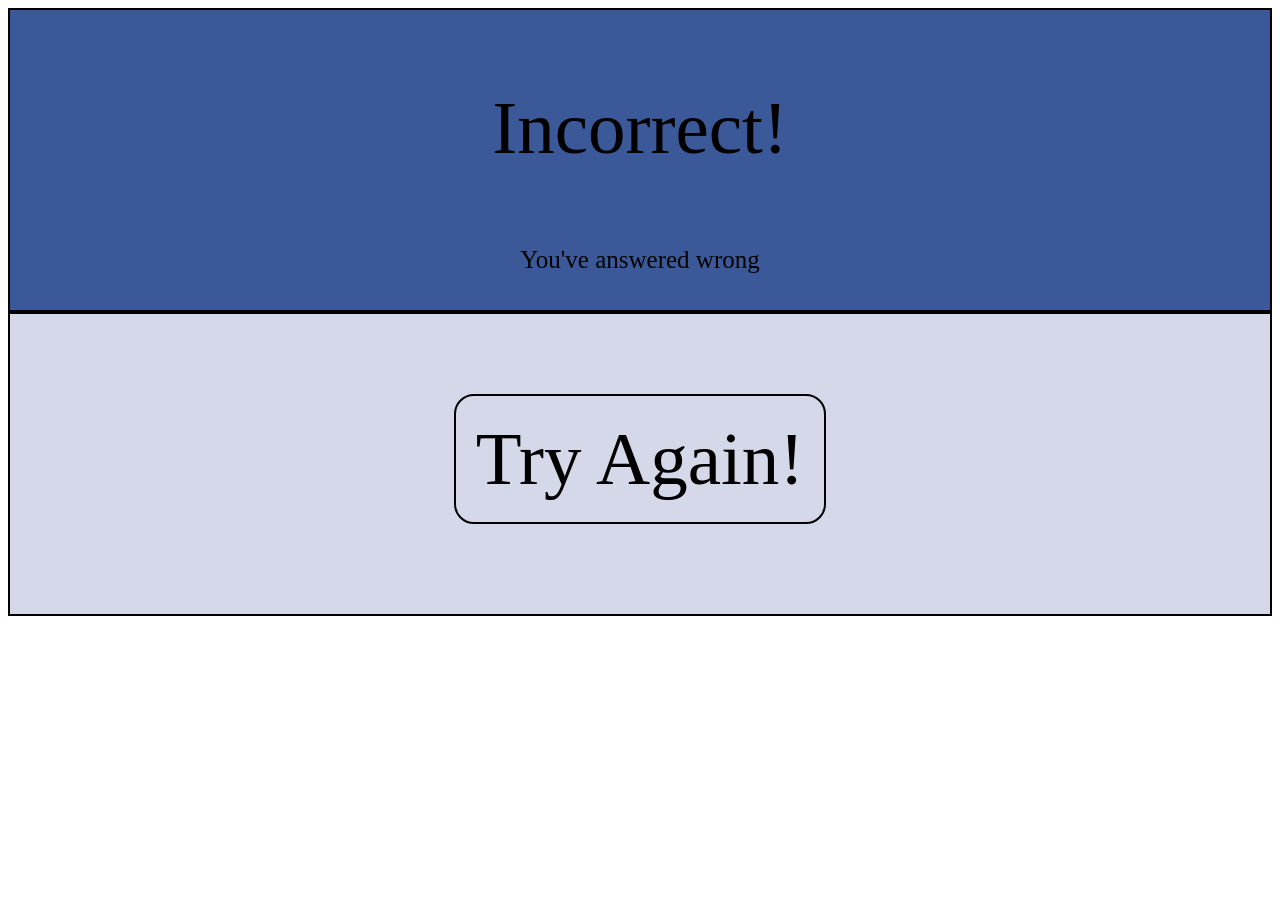
<file: dead.html>
<!doctype html>
 <html> 
  <head> 
   <title> Game Over </title>
   <link rel="stylesheet" href="style.css">
  </head>
   <body>
   	<div class="topPart">
     <p class="incorrect"> Incorrect! </p>
     <p class="aww"> You've answered wrong</p>
    </div>
    <div class="bottomPart">
     <a href="page1.html" class="try"> Try Again! </a>
    </div>
   </body> 
  </html>
</file>
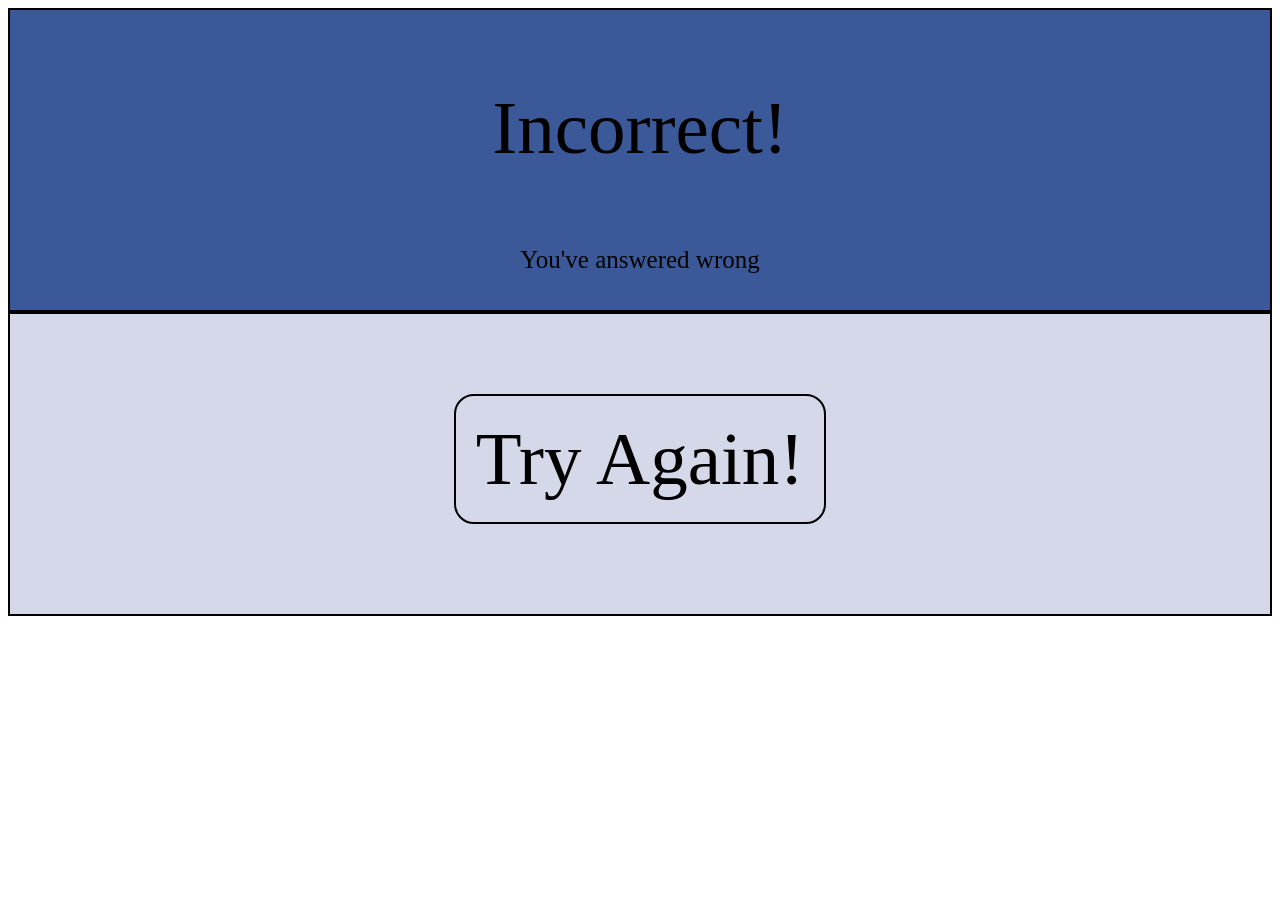
<file: dead2.html>
<!doctype html>
 <html> 
  <head> 
   <title> Game Over </title>
   <link rel="stylesheet" href="style.css">
  </head>
   <body>
   	<div class="topPart">
     <p class="incorrect"> Incorrect! </p>
     <p class="aww"> You've answered wrong</p>
    </div>
    <div class="bottomPart">
     <a href="page2.html" class="try"> Try Again! </a>
    </div>
   </body> 
  </html>
</file>
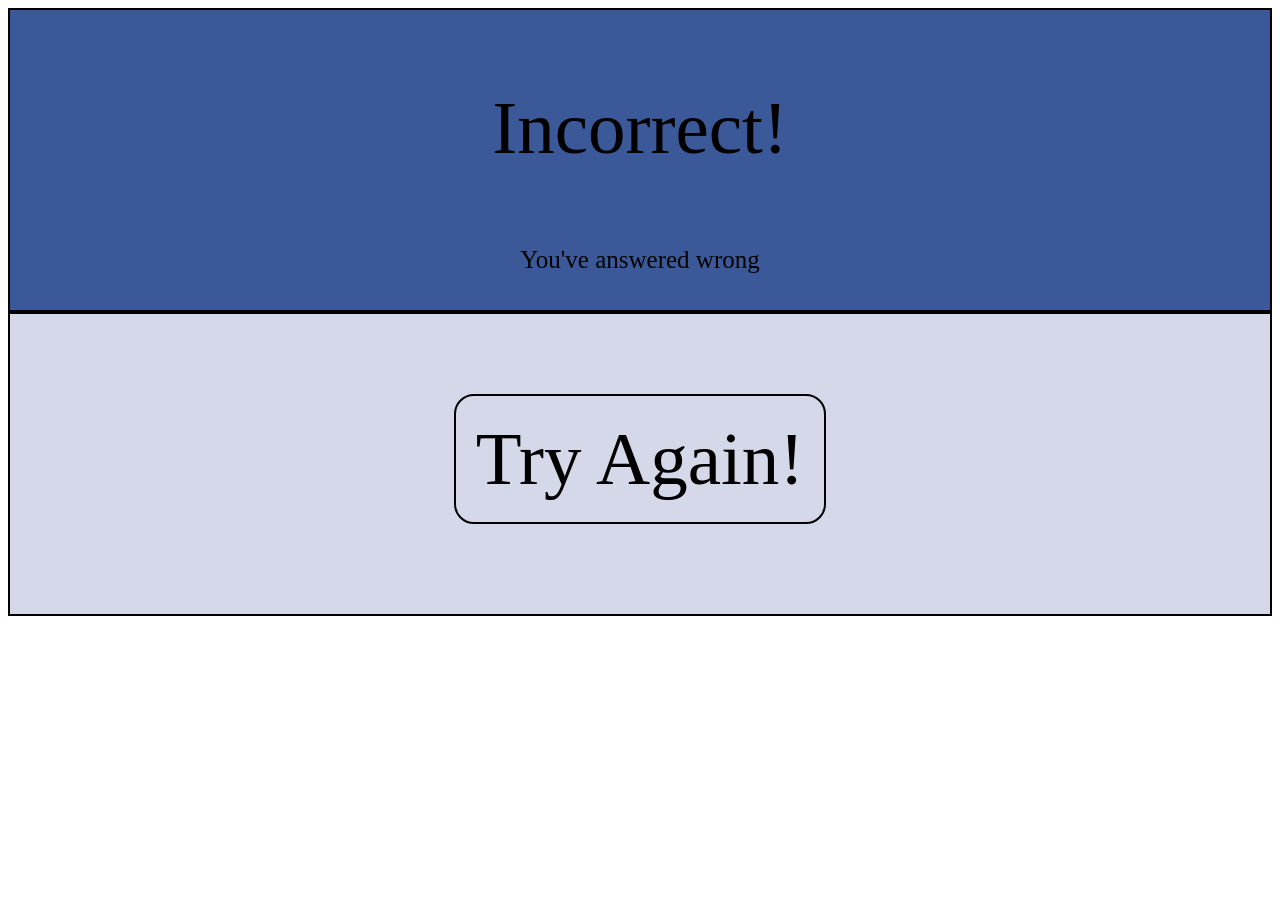
<file: dead3.html>
<!doctype html>
 <html> 
  <head> 
   <title> Game Over </title>
   <link rel="stylesheet" href="style.css">
  </head>
   <body>
   	<div class="topPart">
     <p class="incorrect"> Incorrect! </p>
     <p class="aww"> You've answered wrong</p>
    </div>
    <div class="bottomPart">
     <a href="page3.html" class="try"> Try Again! </a>
    </div>
   </body> 
  </html>
</file>
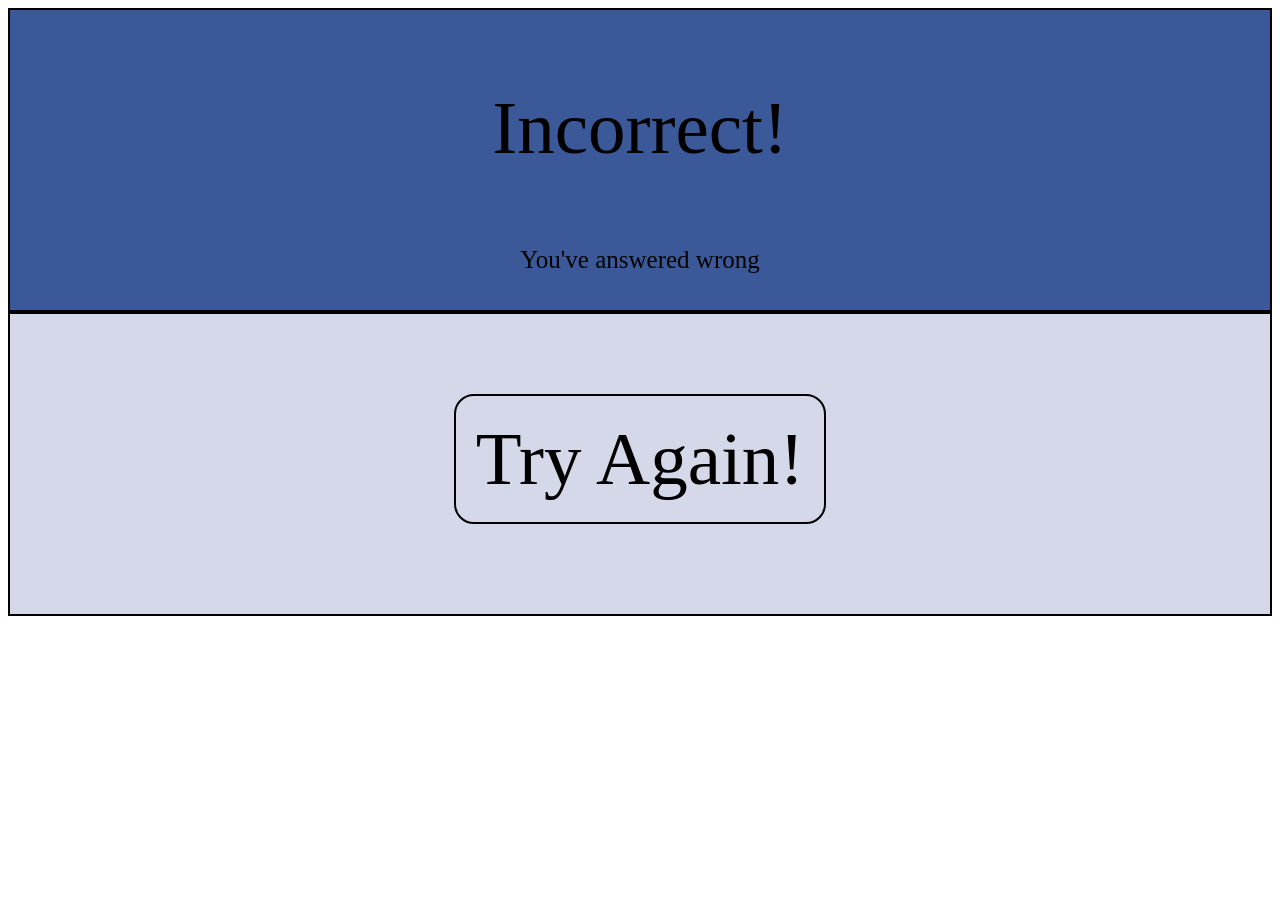
<file: dead4.html>
<!doctype html>
 <html> 
  <head> 
   <title> Game Over </title>
   <link rel="stylesheet" href="style.css">
  </head>
   <body>
   	<div class="topPart">
     <p class="incorrect"> Incorrect! </p>
     <p class="aww"> You've answered wrong</p>
    </div>
    <div class="bottomPart">
     <a href="page4.html" class="try"> Try Again! </a>
    </div>
   </body> 
  </html>
</file>
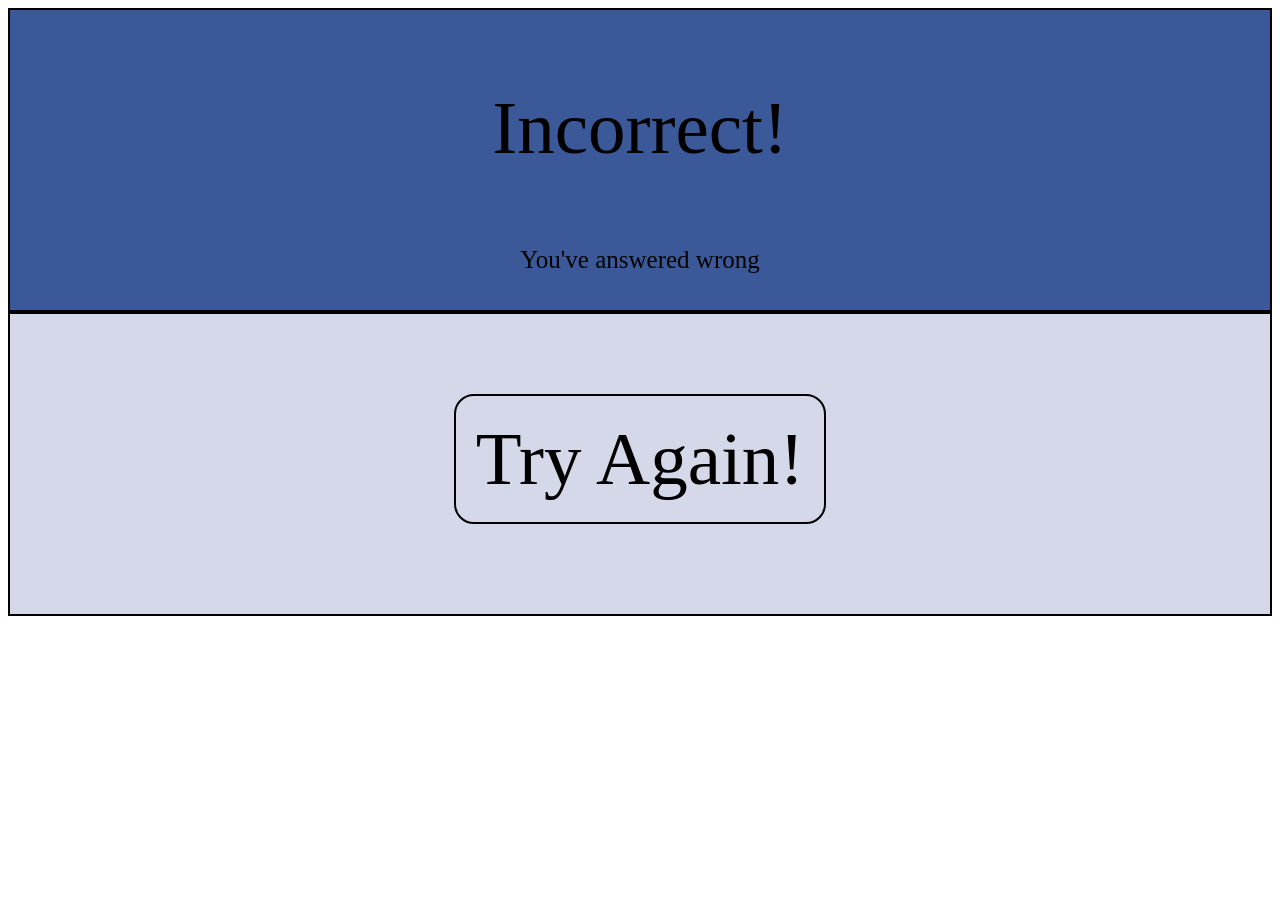
<file: dead5.html>
<!doctype html>
 <html> 
  <head> 
   <title> Game Over </title>
   <link rel="stylesheet" href="style.css">
  </head>
   <body>
   	<div class="topPart">
     <p class="incorrect"> Incorrect! </p>
     <p class="aww"> You've answered wrong</p>
    </div>
    <div class="bottomPart">
     <a href="page5.html" class="try"> Try Again! </a>
    </div>
   </body> 
  </html>
</file>
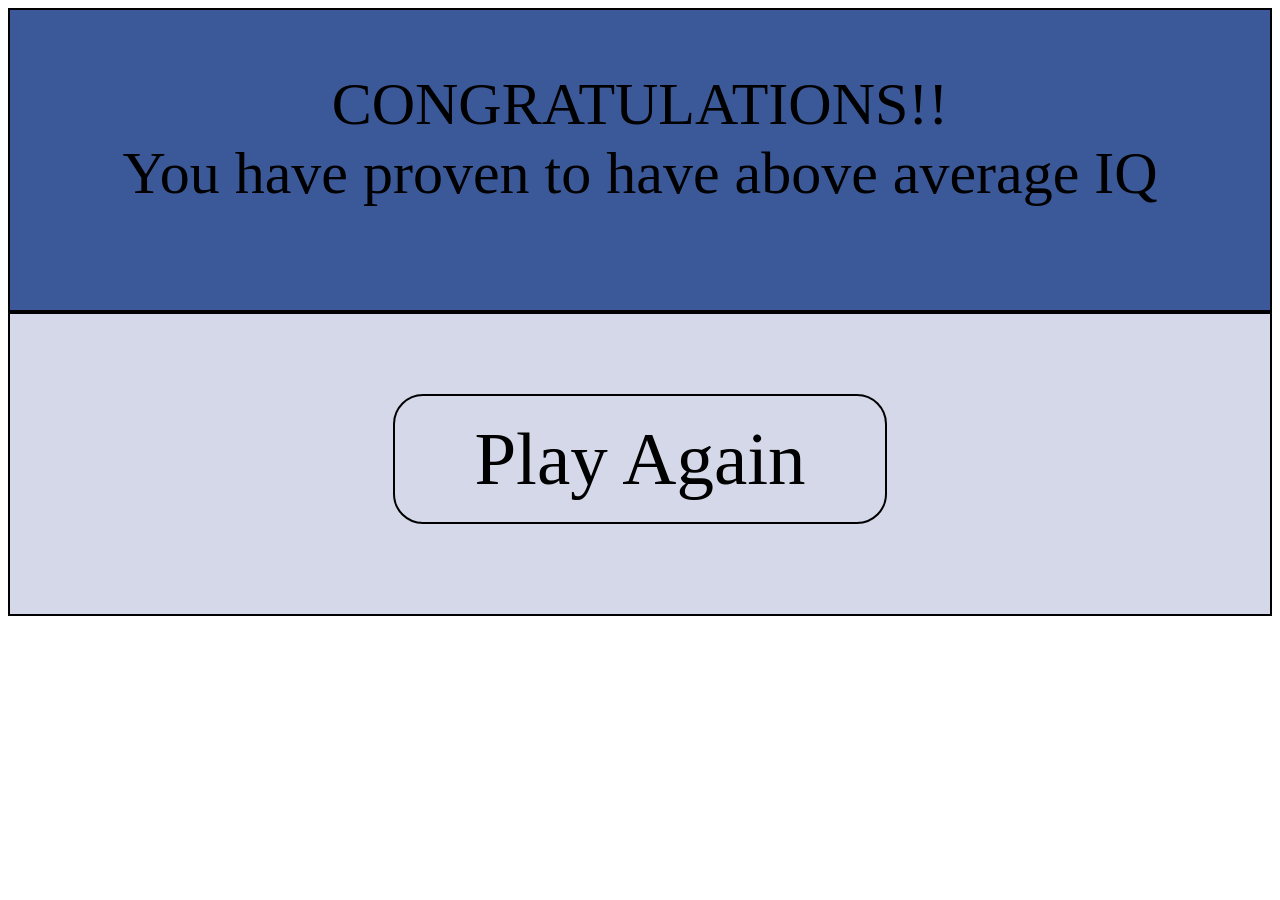
<file: done.html>
<!doctype html>
 <html>
  <head>
   <title> Congratulations </title>
   <link rel="stylesheet" href="style.css">
  </head>
   <body>
   	<div class="topPart">
     <p class="question"> CONGRATULATIONS!! <br>
     	       You have proven to have above average IQ
     </p>
    </div>
    <div class="bottomPart">
     <a href="index.html" class="click"> Play Again</a>
    </div>
   </body>
  </html>
</file>
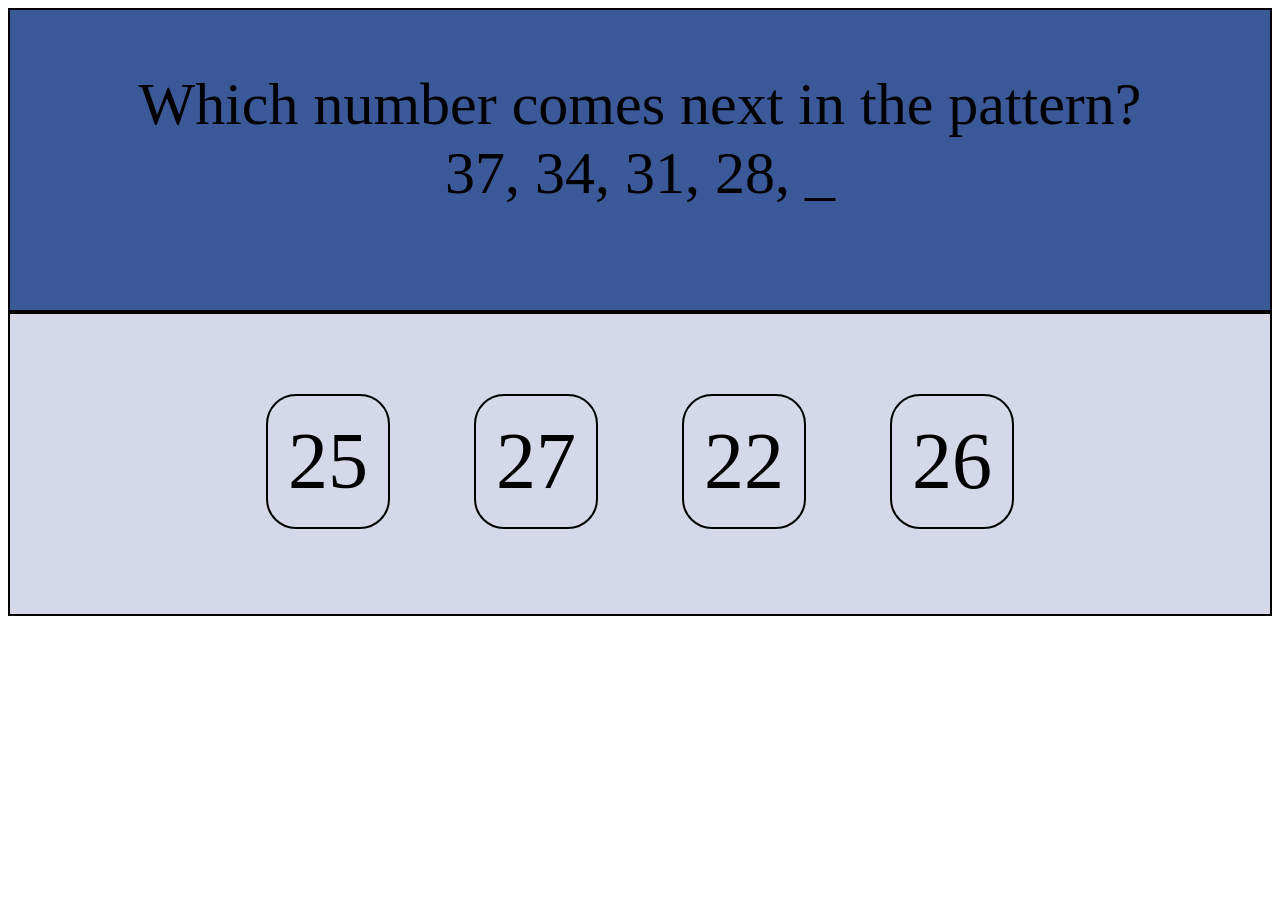
<file: page1.html>
<!doctype html>
 <html>
  <head> 
   <title> Question 1 </title>
   <link rel="stylesheet" href="style.css">
  </head>
   <body> 
    <div class="topPart">
     <p class="question">Which number comes next in the pattern? <br>
                           37, 34, 31, 28, _
     </p> 
    </div>
    <div class="bottomPart">
   	 <a href="page2.html" class="answer"> 25 </a>
   	 <a href="dead.html" class="answer"> 27 </a>
   	 <a href="dead.html" class="answer"> 22 </a>
   	 <a href="dead.html" class="answer"> 26 </a>
    </div>
   </body>
 </html
</file>
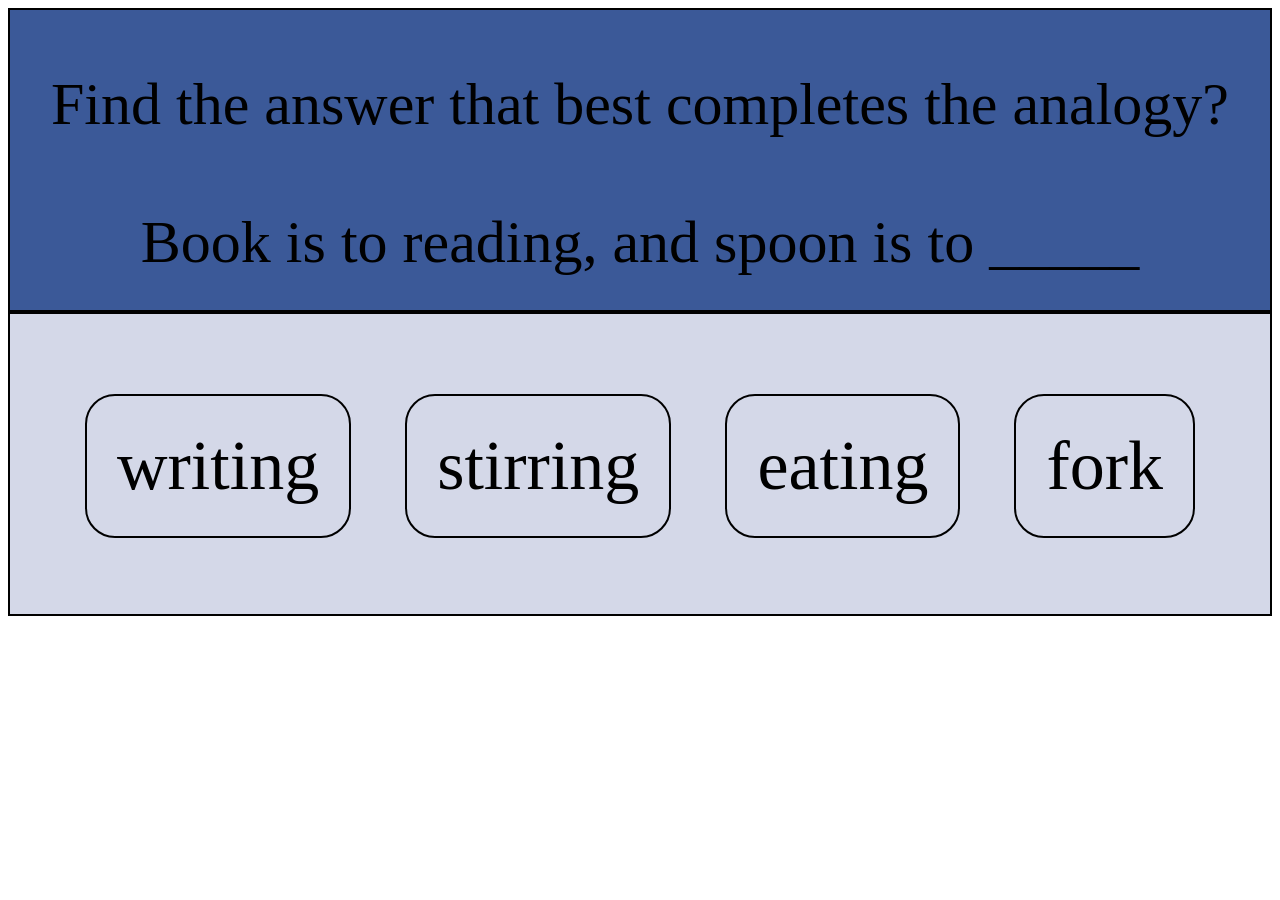
<file: page2.html>
<!doctype html>
 <html>
  <head>
   <title> Question 2 </title> 
   <link rel="stylesheet" href="style.css">
  </head>
   <body>
    <div class="topPart">
     <p class="question"> Find the answer that best  completes the analogy? <br>
     	                                                                    <br>
     	                  Book is to reading, and spoon is to _____
     </p>
    </div>
    <div class="bottomPart"> 
     <a href="dead2.html" class="answer2"> writing </a>
     <a href="dead2.html" class="answer2"> stirring </a>
     <a href="page3.html" class="answer2"> eating </a>
     <a href="dead2.html" class="answer2"> fork </a>	
    </div>
   </body>
 </html>
</file>
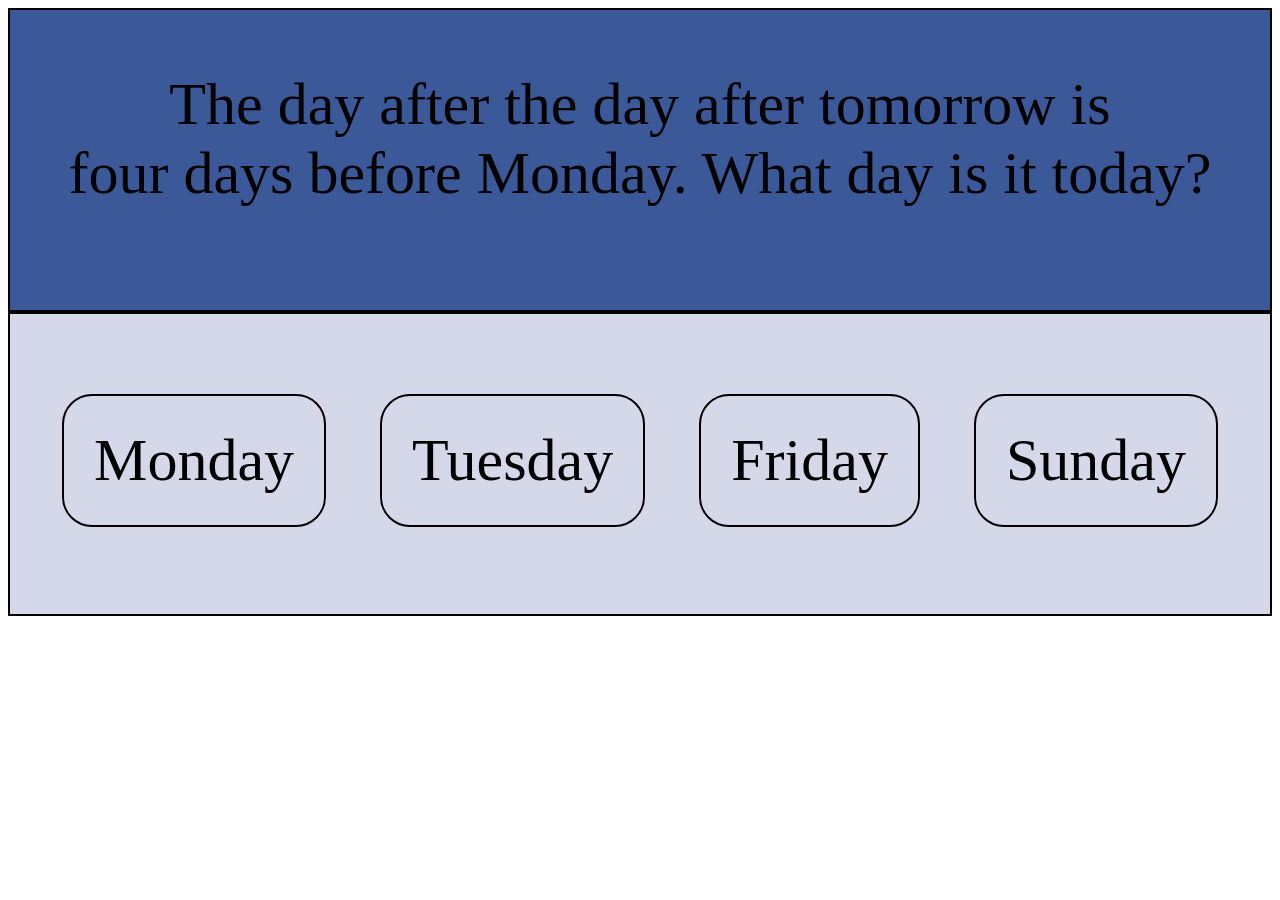
<file: page3.html>
<!doctype html>
 <html>
  <head>
   <title> Question 3 </title>
   <link rel="stylesheet" href="style.css">
  </head>
   <body>
    <div class="topPart">
     <p class="question"> The day after the day after tomorrow is <br>
     	                  four days before Monday. What day is it today?  
     </p>
    </div>
    <div class="bottomPart">
     <a href="page4.html" class="answer3"> Monday </a>
     <a href="dead3.html" class="answer3"> Tuesday </a>
     <a href="dead3.html" class="answer3"> Friday </a>
     <a href="dead3.html" class="answer3"> Sunday </a>
    </div>
   </body>
 </html>
</file>
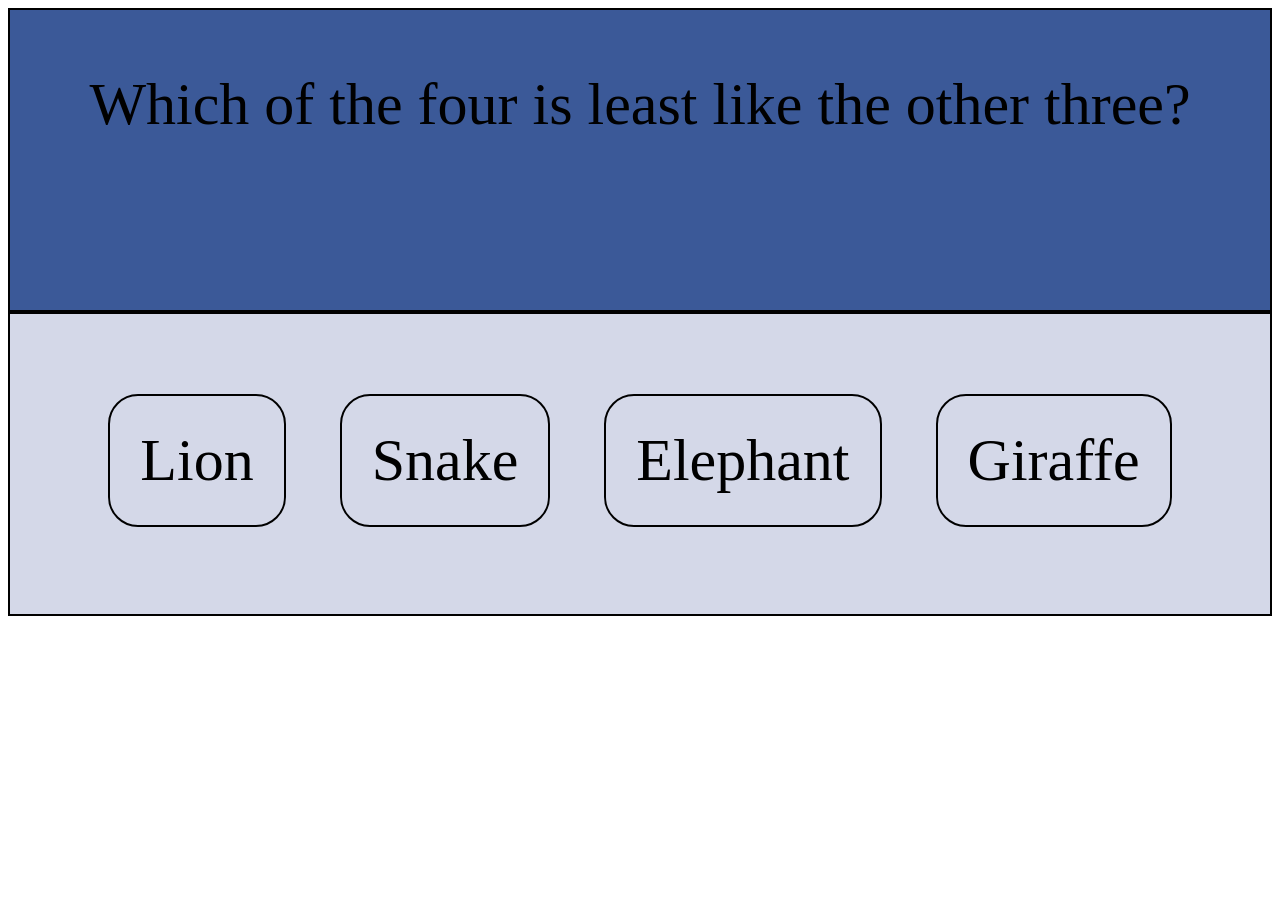
<file: page4.html>
<!doctype html>
 <html>
  <head>
   <title> Question 4 </title>
   <link rel="stylesheet" href="style.css">
  </head>
   <body>
    <div class="topPart">
     <p class="question"> Which of the four is least like the other three?
     </p>
    </div>
     <div class="bottomPart">
      <a href="dead4.html" class="answer3"> Lion </a>
      <a href="page5.html" class="answer3"> Snake </a>
      <a href="dead4.html" class="answer3"> Elephant </a>
      <a href="dead4.html" class="answer3"> Giraffe </a>
     </div>
   </body>
 </html>
</file>
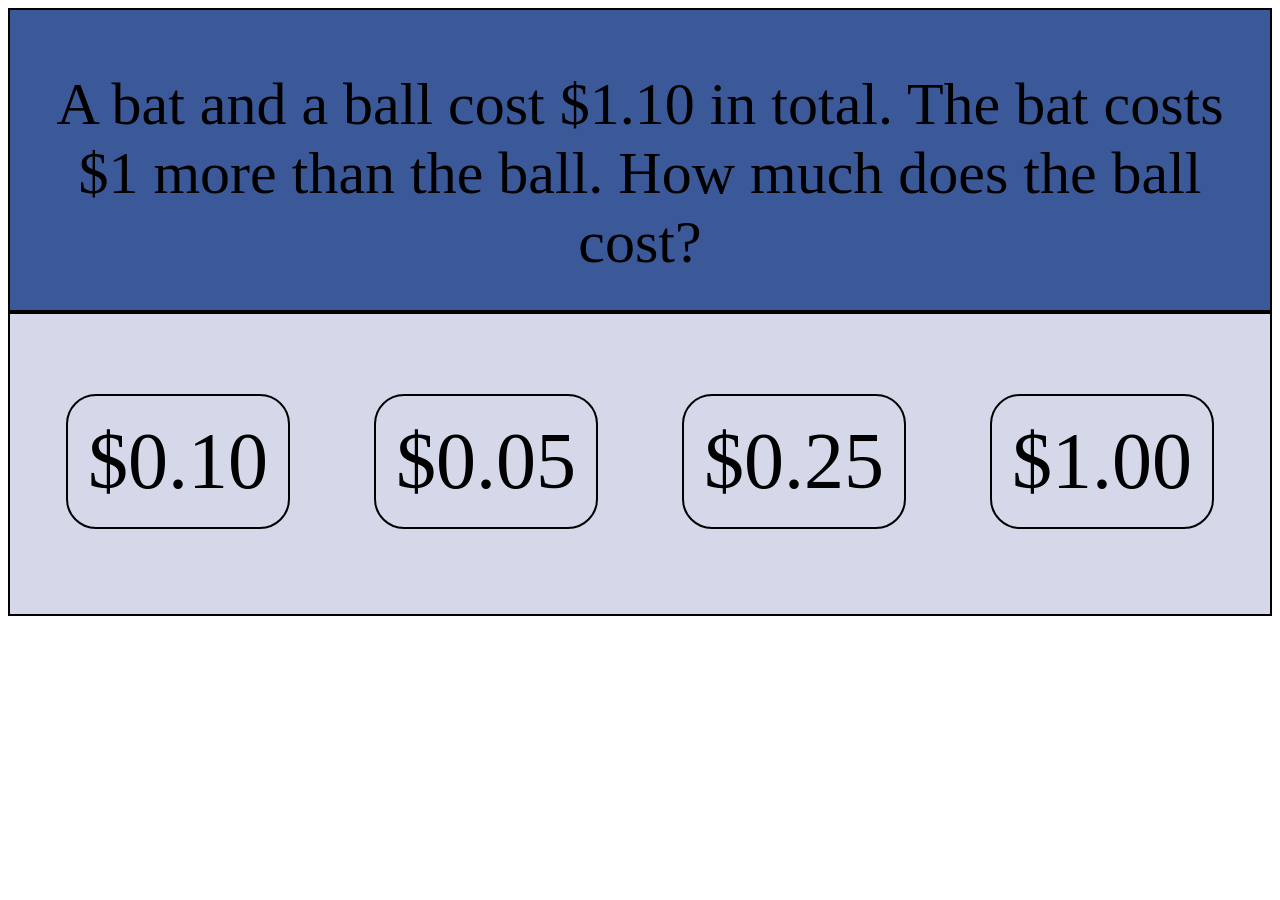
<file: page5.html>
<!doctype html>
 <html>
  <head>
   <title> Question 5 </title>
   <link rel="stylesheet" href="style.css">
  </head>
   <body>
    <div class="topPart">
     <p class="question"> A bat and a ball cost $1.10 in total. The bat costs <br> 
     	                  $1 more than the ball. How much does the ball cost?
     </p>
    </div>
    <div class="bottomPart">
     <a href="dead5.html" class="answer"> $0.10 </a>
     <a href="done.html" class="answer"> $0.05 </a>
     <a href="dead5.html" class="answer"> $0.25 </a>
     <a href="dead5.html" class="answer"> $1.00 </a>
    </div>
   </body>
 </html>
</file>
<file: style.css>
a{
	text-decoration: none;
}

.topPart{
	background-color: #3b5998;
	color: black;
	border: solid black 2px;
	text-align: center;
	height: 300px;
}

.title{
	font-family: Tahoma;
	font-size: 80px;
	color: white;
	display: inline-block;
	width:500px;
	
}

.semiDes{
	font-family: Tahoma;
	font-size: 25px;
	display: block;
}
.bottomPart{
	background-color: #d4d8e8;
	height: 300px;
	border: solid black 2px;
	text-align: center;
}

.click{
	text-align: center;
	display: inline-block;
	font-size: 75px;
	padding: 20px;
	color: black;
	border: solid 2px;
	border-radius: 30px;
	width: 450px;
	margin: 80px;
}

.incorrect{
	font-family: Tahoma;
	font-size: 75px
}

.aww{
	font-family: Tahoma;
	font-size: 25px;
	padding: 0 0 30px 0;
}

.question{
	font-size: 60px;
	font-family: Tahoma;
}

.answer{
	font-family: Tahoma;
	font-size: 80px;
	padding: 20px;
	display: inline-block;
	color: black;
	border: solid 2px;
	border-radius: 30px;
	margin: 80px 40px 10px 40px;
}

.try{
	font-size: 75px;
	font-family: Tahoma;
	border: solid 2px;
	padding: 20px;
	border-radius: 20px;
	color: black;
	margin: 80px;
	display: inline-block;

}

.answer2{
    font-family: Tahoma;
    font-size: 70px;
    color: black;
    padding: 30px;
    margin: 80px 25px 10px 25px;
    display: inline-block;
    border: solid 2px;
    border-radius: 30px
    
    
}

.answer3{
	font-family: Tahoma;
    font-size: 60px;
    color: black;
    padding: 30px;
    margin: 80px 25px 10px 25px;
    display: inline-block;
    border: solid 2px;
    border-radius: 30px
}
</file>
